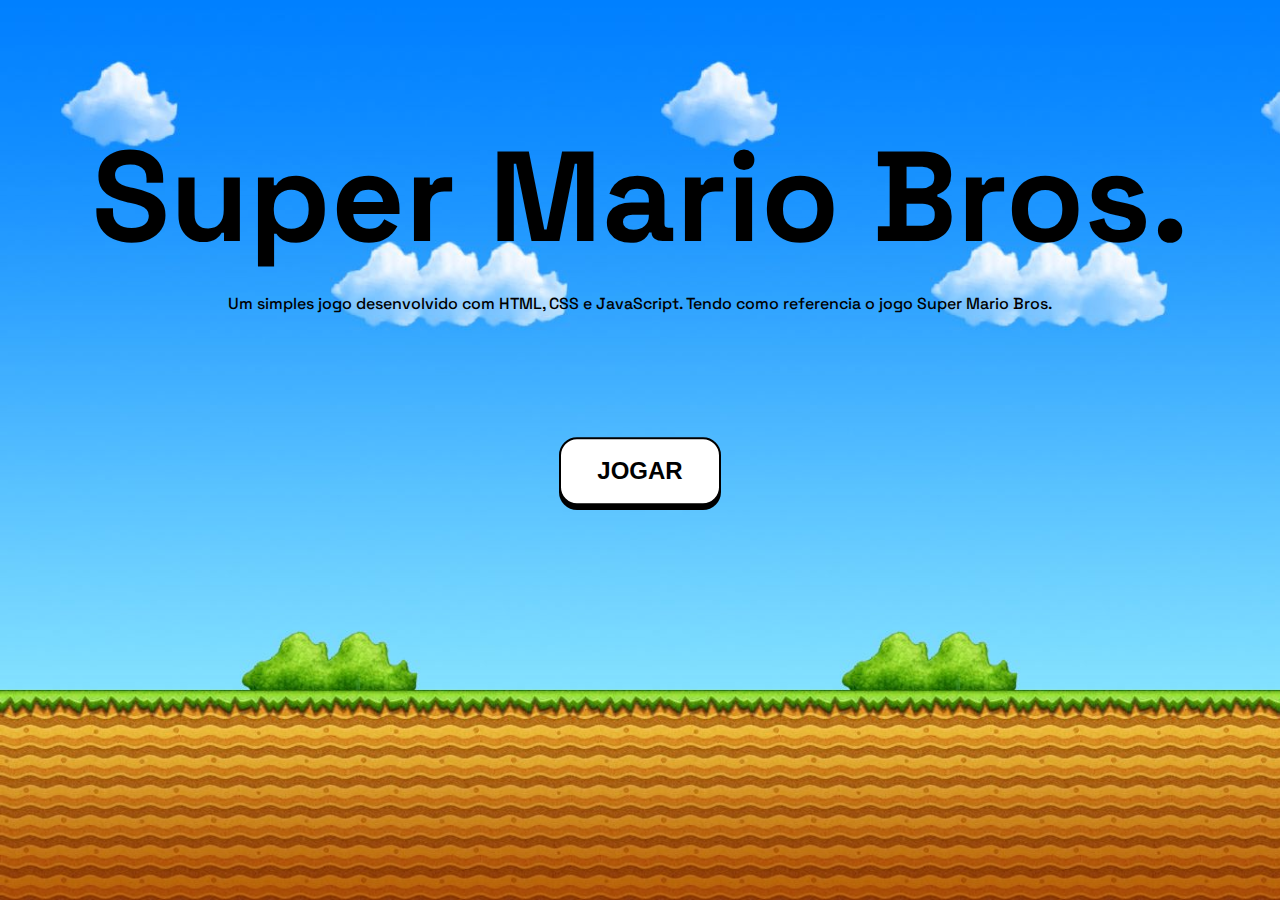
<file: index.html>
<!DOCTYPE html>
<html lang="pt-br">
<head>
    <meta charset="UTF-8">
    <meta http-equiv="X-UA-Compatible" content="IE=edge">
    <meta name="viewport" content="width=device-width, initial-scale=1.0">
    <title>mario | game</title>

    <link rel="stylesheet" href="/assets/css/index.css">
    <link rel="shortcut icon" href="/assets/img/pipe.png" type="image/x-icon">
</head>
<body>
    <div class="main-login">
            <div class="card-login">
                <h1>Super Mario Bros.</h1>

                <p>Um simples jogo desenvolvido com HTML, CSS e JavaScript. Tendo como referencia o jogo Super Mario Bros.</p>
             
                <button>
                    <span class="btn" onclick="window.location.href='game.html'">JOGAR</span>
                  </button>
            </div>
        </div>
</body>
</html>
</file>
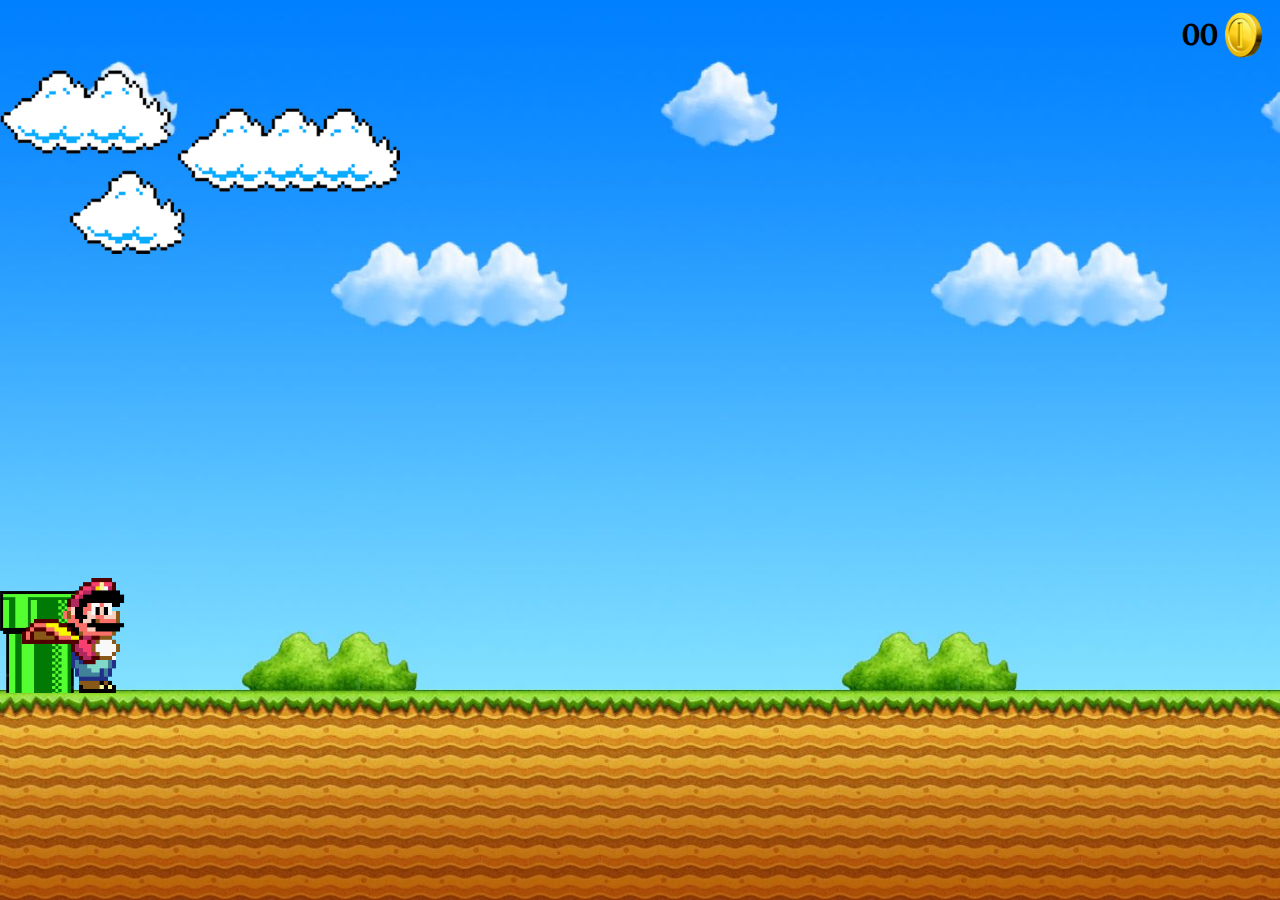
<file: game.html>
<!DOCTYPE html>
<html lang="pt-br">
<head>
    <meta charset="UTF-8">
    <meta http-equiv="X-UA-Compatible" content="IE=edge">
    <meta name="viewport" content="width=, initial-scale=1.0">
    <title>mario | game</title>

    <link rel="stylesheet" href="/assets/css/game.css">
    <link rel="shortcut icon" href="/assets/img/pipe.png" type="image/x-icon">
</head>
<body>
    <div class="game-board">
        <div class="score">
            <h2 class="value" id="value">00</h2>
            <img src="/assets/img/coin.png" class="coin">
        </div>

        <img src="/assets/img/clouds.png" class="clouds">
        <img src="/assets/img/pipe.png" class="pipe">
        <img src="/assets/img/mario.gif" class="mario">
    </div>
    <!-- <div class="floor">
    </div> -->
    
    <script src="/assets/js/game.js"></script>
</body>
</html>
</file>
<file: assets/css/index.css>
@import url("https://fonts.googleapis.com/css2?family=Space+Grotesk:wght@400;500;700&display=swap");

* {
    margin: 0;
    padding: 0;
    box-sizing: border-box;
}

body {
    margin: 0;
    font-family: 'Space Grotesk', sans-serif;
}

.main-login {
    width: 100vw;
    height: 100vh;
    display: flex;
    background-image: url(/assets/img/background.jpg);
    background-size: auto 100%;
}

.card-login {
    width: 100%;
    display: flex;
    flex-direction: column;
    align-items: center;
}

.card-login h1 {
    color: #000000;
    font-weight: 800;
    font-size: 8rem;
    padding-top: 0.9em;
}

.card-login p {
    font-weight: 500;
    font-size: 1em;
    padding-top: 0.9em;
    margin-bottom: 8em;
}

button {
   --button_radius: 0.75em;
   --button_color: #FFF;
   --button_outline_color: #000000;
   font-size: 1.5em;
   font-weight: bold;
   border: none;
   border-radius: var(--button_radius);
   background: var(--button_outline_color);
}

.btn {
    display: block;
    box-sizing: border-box;
    border: 2px solid var(--button_outline_color);
    border-radius: var(--button_radius);
    padding: 0.75em 1.5em;
    background: var(--button_color);
    color: var(--button_outline_color);
    transform: translateY(-0.2em);
    transition: transform 0.1s ease;
}

button:hover .btn {
    transform: translateY(-0.33em);
}

button:active .btn {
    transform: translateY(0);
}

@media (max-width: 768px) {
    .main-login {
        width: 100vw;
        height: 100vh;
        display: flex;
        background-image: url(/assets/img/background.jpg);
        background-size: auto 100%;
    }
    
    .card-login {
        width: 70%;
        display: flex;
        margin: 0 auto;
        flex-direction: column;
    }
    
    .card-login h1 {
        color: #000000;
        font-weight: 800;
        font-size: 4em;
        padding-top: 0.9em;
    }
    
    .card-login p {
        font-weight: 500;
        font-size: 0.8em;
        padding-top: 0.9em;
        margin-bottom: 6em;
    }
    
    button {
       font-size: 0.9em;
    }
}
</file>
<file: assets/css/game.css>
@import url('https://fonts.googleapis.com/css2?family=Tiro+Devanagari+Sanskrit&display=swap');

* {
    margin: 0;
    padding: 0;
    box-sizing: border-box;
    font-family: "Tiro Devanagari Sanskrit";
}

body {
    width: 100vw;
    height: 100vh;
    background-image: url(/assets/img/background.jpg);
    background-size: auto 100%;
}

.game-board {
    width: 100%;
    height: 77vh;
    margin: 0 auto;
    position: relative;
    overflow: hidden;
}

.score {
    display: flex;
    align-items: center;
    justify-content: center;
    position: absolute;
    top: 5px;
    right: 5px;
    width: 100px;
    height: 60px;
}

.coin {
    width: 50px;
    height: 50px;
}

.value {
    padding-top: 4px;
    font-size: 2em;
}

.clouds {
    position: absolute;
    top: 70px;
    width: 400px;
    animation: clouds-animation 20s infinite linear;
}

.pipe {
    position: absolute;
    bottom: 0;
    width: 80px;
    animation: pipe-animation 1.5s infinite linear;
}

.mario {
    width: 150px;
    position: absolute;
    bottom: 0;
}

.jump {
    animation: jump 500ms ease-out;
}

@keyframes pipe-animation {
    from {
        right: -80px;
    }

    to {
        right: 100%;
    }
}

@keyframes jump {
    0% {
        bottom: 0;
    }

    40% {
        bottom: 180px;
    }

    50% {
        bottom: 180px;
    }

    60% {
        bottom: 180px;
    }

    100% {
        bottom: 0;
    }
}

@keyframes clouds-animation {
    from {
        right: -450px;
    }

    to {
        right: 100%;
    }
}

@media (max-width: 768px) {
    .pipe {
        width: 50px;
        animation: pipe-animation 1s infinite linear;
    }
}
</file>
